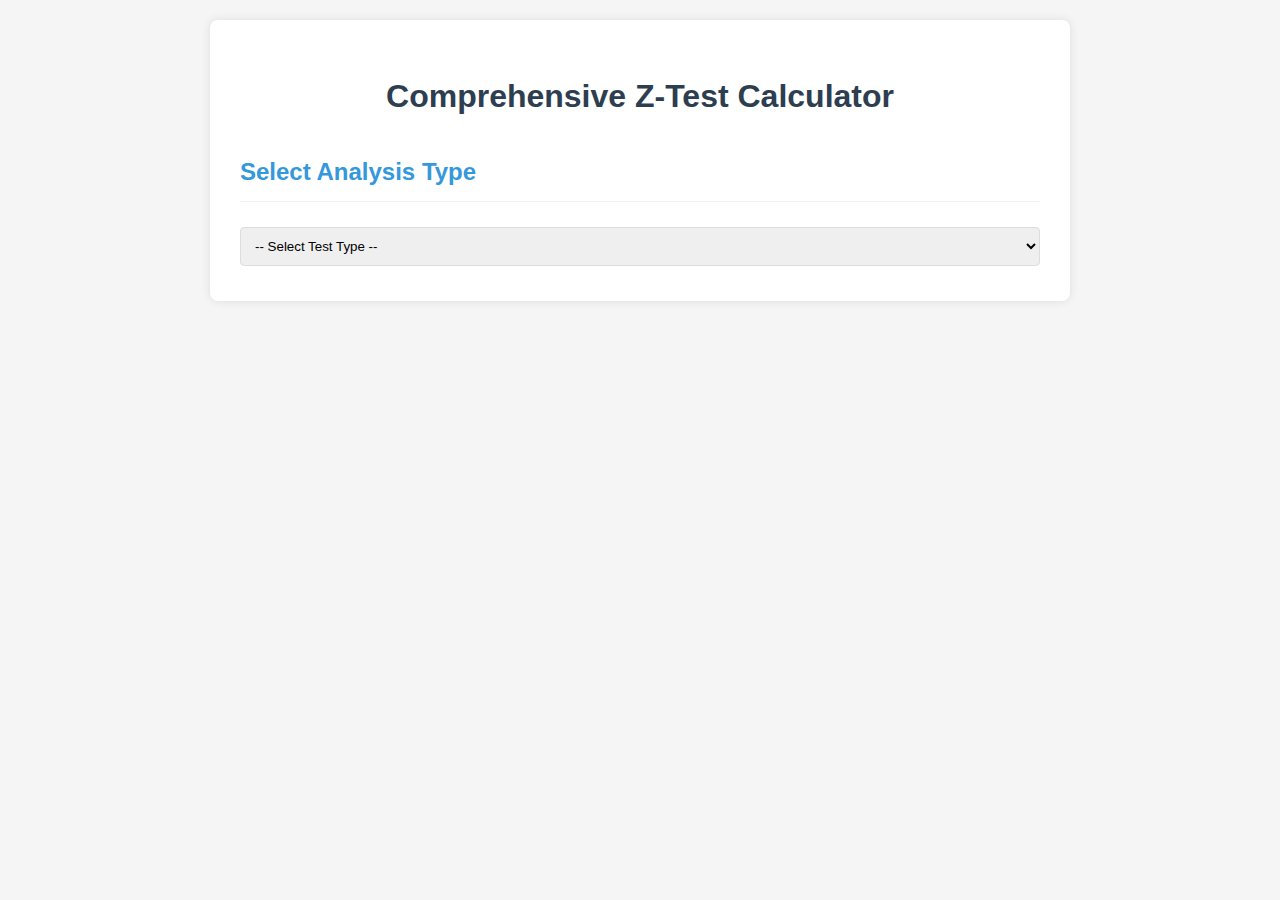
<file: index.html>
<!DOCTYPE html>
<html lang="en">
  <head>
    <meta charset="UTF-8" />
    <meta name="viewport" content="width=device-width, initial-scale=1.0" />
    <title>Comprehensive Z-Test Calculator</title>
    <link rel="stylesheet" href="styles.css" />
  </head>
  <body>
    <div class="container">
      <h1>Comprehensive Z-Test Calculator</h1>

      <div class="test-selection">
        <h2>Select Analysis Type</h2>
        <select id="testType">
          <option value="">-- Select Test Type --</option>
          <optgroup label="Hypothesis Tests">
            <option value="oneSample">One-Sample Z-Test</option>
            <option value="twoSample">Two-Sample Z-Test</option>
            <option value="proportionOne">Z-Test for One Proportion</option>
            <option value="proportionTwo">Z-Test for Two Proportions</option>
          </optgroup>
          <optgroup label="Confidence Intervals">
            <option value="ciSingleMean">CI for Single Mean</option>
            <option value="ciTwoMeans">CI for Two Independent Means</option>
            <option value="ciSingleProportion">CI for Single Proportion</option>
            <option value="ciTwoProportions">CI for Two Proportions</option>
          </optgroup>
        </select>
      </div>

      <div id="inputForm" class="hidden">
        <h2>Test Parameters</h2>
        <form id="zTestForm">
          <!-- Dynamic inputs will go here -->
        </form>

        <div id="hypothesisSection" class="hidden">
          <h2>Hypothesis Testing</h2>
          <div>
            <label>Null Hypothesis (H₀):</label>
            <span id="nullHypothesis"></span>
          </div>
          <div>
            <label>Alternative Hypothesis (H₁):</label>
            <span id="altHypothesis"></span>
          </div>
          <div>
            <label>Test Type:</label>
            <select id="tailType">
              <option value="twoTailed">Two-Tailed Test</option>
              <option value="leftTailed">Left-Tailed Test (H₁: <)</option>
              <option value="rightTailed">Right-Tailed Test (H₁: >)</option>
            </select>
          </div>
          <div>
            <label>Significance Level (α):</label>
            <select id="significanceLevel">
              <option value="0.01">0.01 (1%)</option>
              <option value="0.05" selected>0.05 (5%)</option>
              <option value="0.10">0.10 (10%)</option>
            </select>
          </div>
        </div>

        <div id="confidenceSection" class="hidden">
          <h2>Confidence Interval</h2>
          <div>
            <label>Confidence Level:</label>
            <select id="confidenceLevel">
              <!-- Options will be populated by JavaScript -->
            </select>
          </div>
        </div>

        <button id="calculateBtn">Calculate</button>
      </div>

      <div id="results" class="hidden">
        <h2>Analysis Results</h2>
        <div id="resultContent"></div>
        <button id="newTestBtn">Perform New Analysis</button>
      </div>
    </div>

    <script src="script.js"></script>
  </body>
</html>
</file>
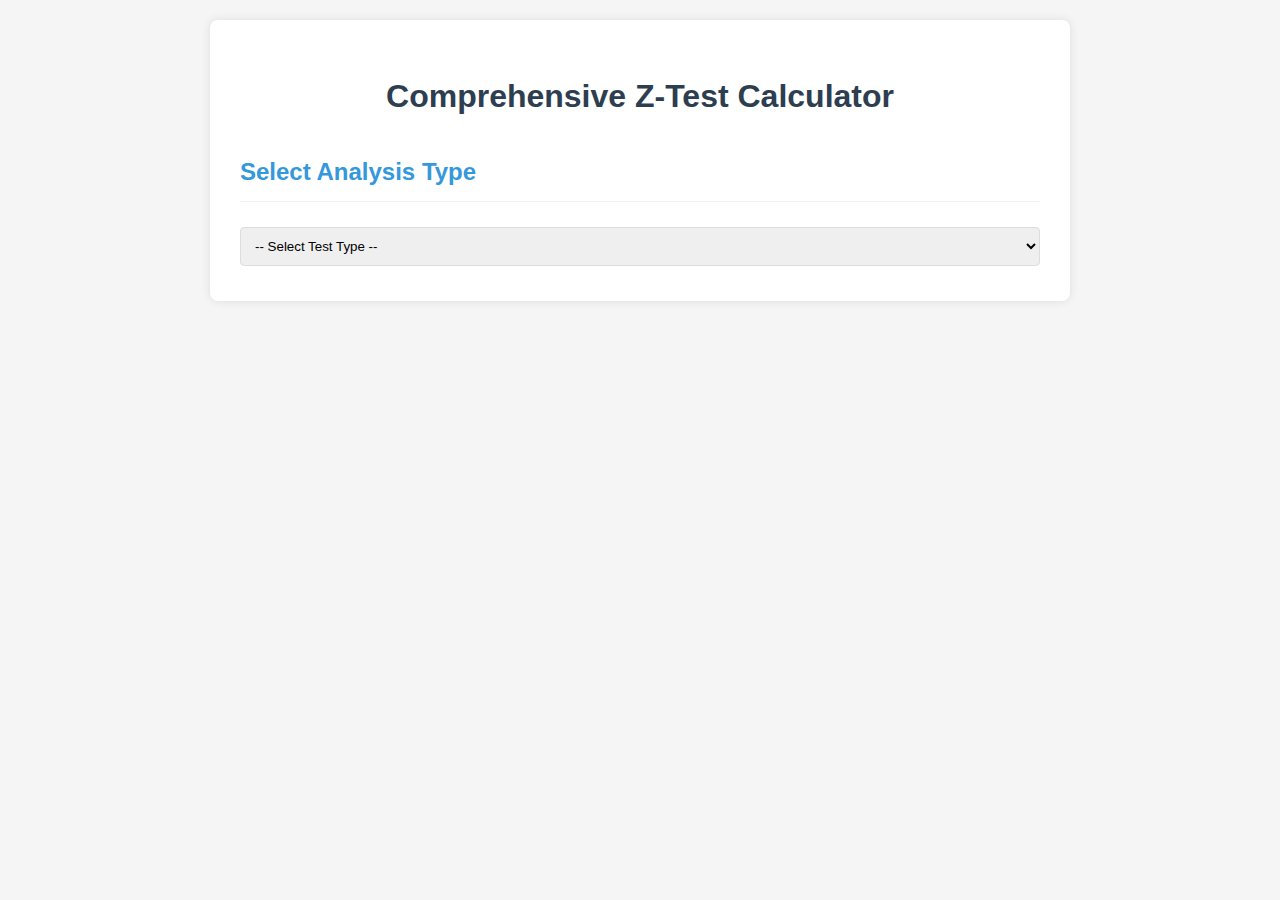
<file: chart.html>
<!DOCTYPE html>
<html lang="en">
<head>
    <meta charset="UTF-8">
    <meta name="viewport" content="width=device-width, initial-scale=1.0">
    <title>Comprehensive Z-Test Calculator</title>
    <style>
        body {
            font-family: 'Segoe UI', Tahoma, Geneva, Verdana, sans-serif;
            line-height: 1.6;
            color: #333;
            background-color: #f5f5f5;
            margin: 0;
            padding: 20px;
        }

        .container {
            max-width: 800px;
            margin: 0 auto;
            background: white;
            padding: 30px;
            border-radius: 8px;
            box-shadow: 0 0 10px rgba(0, 0, 0, 0.1);
        }

        h1 {
            color: #2c3e50;
            text-align: center;
            margin-bottom: 30px;
        }

        h2 {
            color: #3498db;
            margin-top: 25px;
            border-bottom: 1px solid #eee;
            padding-bottom: 10px;
        }

        select, input, button {
            padding: 10px;
            margin: 5px 0;
            border: 1px solid #ddd;
            border-radius: 4px;
            width: 100%;
            box-sizing: border-box;
        }

        button {
            background-color: #3498db;
            color: white;
            border: none;
            cursor: pointer;
            font-size: 16px;
            margin-top: 20px;
            transition: background-color 0.3s;
        }

        button:hover {
            background-color: #2980b9;
        }

        .form-group {
            margin-bottom: 15px;
        }

        .hidden {
            display: none;
        }

        #results {
            background-color: #f9f9f9;
            padding: 20px;
            border-radius: 5px;
            margin-top: 20px;
        }

        .result-item {
            margin-bottom: 10px;
        }

        .result-item strong {
            display: inline-block;
            width: 180px;
        }

        .significant {
            color: #e74c3c;
            font-weight: bold;
        }

        .not-significant {
            color: #2ecc71;
            font-weight: bold;
        }

        .critical-value {
            background-color: #f8f9fa;
            padding: 10px;
            border-radius: 4px;
            margin-top: 10px;
        }

        #confidenceSection {
            margin-top: 20px;
            padding: 15px;
            background-color: #f8f9fa;
            border-radius: 5px;
        }

        #hypothesisSection {
            margin-top: 20px;
        }
    </style>
</head>
<body>
    <div class="container">
        <h1>Comprehensive Z-Test Calculator</h1>
        
        <div class="test-selection">
            <h2>Select Analysis Type</h2>
            <select id="testType">
                <option value="">-- Select Test Type --</option>
                <optgroup label="Hypothesis Tests">
                    <option value="oneSample">One-Sample Z-Test</option>
                    <option value="twoSample">Two-Sample Z-Test</option>
                    <option value="proportionOne">Z-Test for One Proportion</option>
                    <option value="proportionTwo">Z-Test for Two Proportions</option>
                </optgroup>
                <optgroup label="Confidence Intervals">
                    <option value="ciSingleMean">CI for Single Mean</option>
                    <option value="ciTwoMeans">CI for Two Independent Means</option>
                    <option value="ciSingleProportion">CI for Single Proportion</option>
                    <option value="ciTwoProportions">CI for Two Proportions</option>
                </optgroup>
            </select>
        </div>

        <div id="inputForm" class="hidden">
            <h2>Test Parameters</h2>
            <form id="zTestForm">
                <!-- Dynamic inputs will go here -->
            </form>

            <div id="hypothesisSection" class="hidden">
                <h2>Hypothesis Testing</h2>
                <div>
                    <label>Null Hypothesis (H₀):</label>
                    <span id="nullHypothesis"></span>
                </div>
                <div>
                    <label>Alternative Hypothesis (H₁):</label>
                    <span id="altHypothesis"></span>
                </div>
                <div>
                    <label>Test Type:</label>
                    <select id="tailType">
                        <option value="twoTailed">Two-Tailed Test</option>
                        <option value="leftTailed">Left-Tailed Test (H₁: <)</option>
                        <option value="rightTailed">Right-Tailed Test (H₁: >)</option>
                    </select>
                </div>
                <div>
                    <label>Significance Level (α):</label>
                    <select id="significanceLevel">
                        <option value="0.01">0.01 (1%)</option>
                        <option value="0.05" selected>0.05 (5%)</option>
                        <option value="0.10">0.10 (10%)</option>
                    </select>
                </div>
            </div>

            <div id="confidenceSection" class="hidden">
                <h2>Confidence Interval</h2>
                <div>
                    <label>Confidence Level:</label>
                    <select id="confidenceLevel">
                        <!-- Options will be populated by JavaScript -->
                    </select>
                </div>
            </div>

            <button id="calculateBtn">Calculate</button>
        </div>

        <div id="results" class="hidden">
            <h2>Analysis Results</h2>
            <div id="resultContent"></div>
            <button id="newTestBtn">Perform New Analysis</button>
        </div>
    </div>

    <script>
        // The complete JavaScript code from the previous response goes here
        document.addEventListener('DOMContentLoaded', function() {
            // ... [All the JavaScript code from the previous response] ...
        });
    </script>
</body>
</html>
</file>
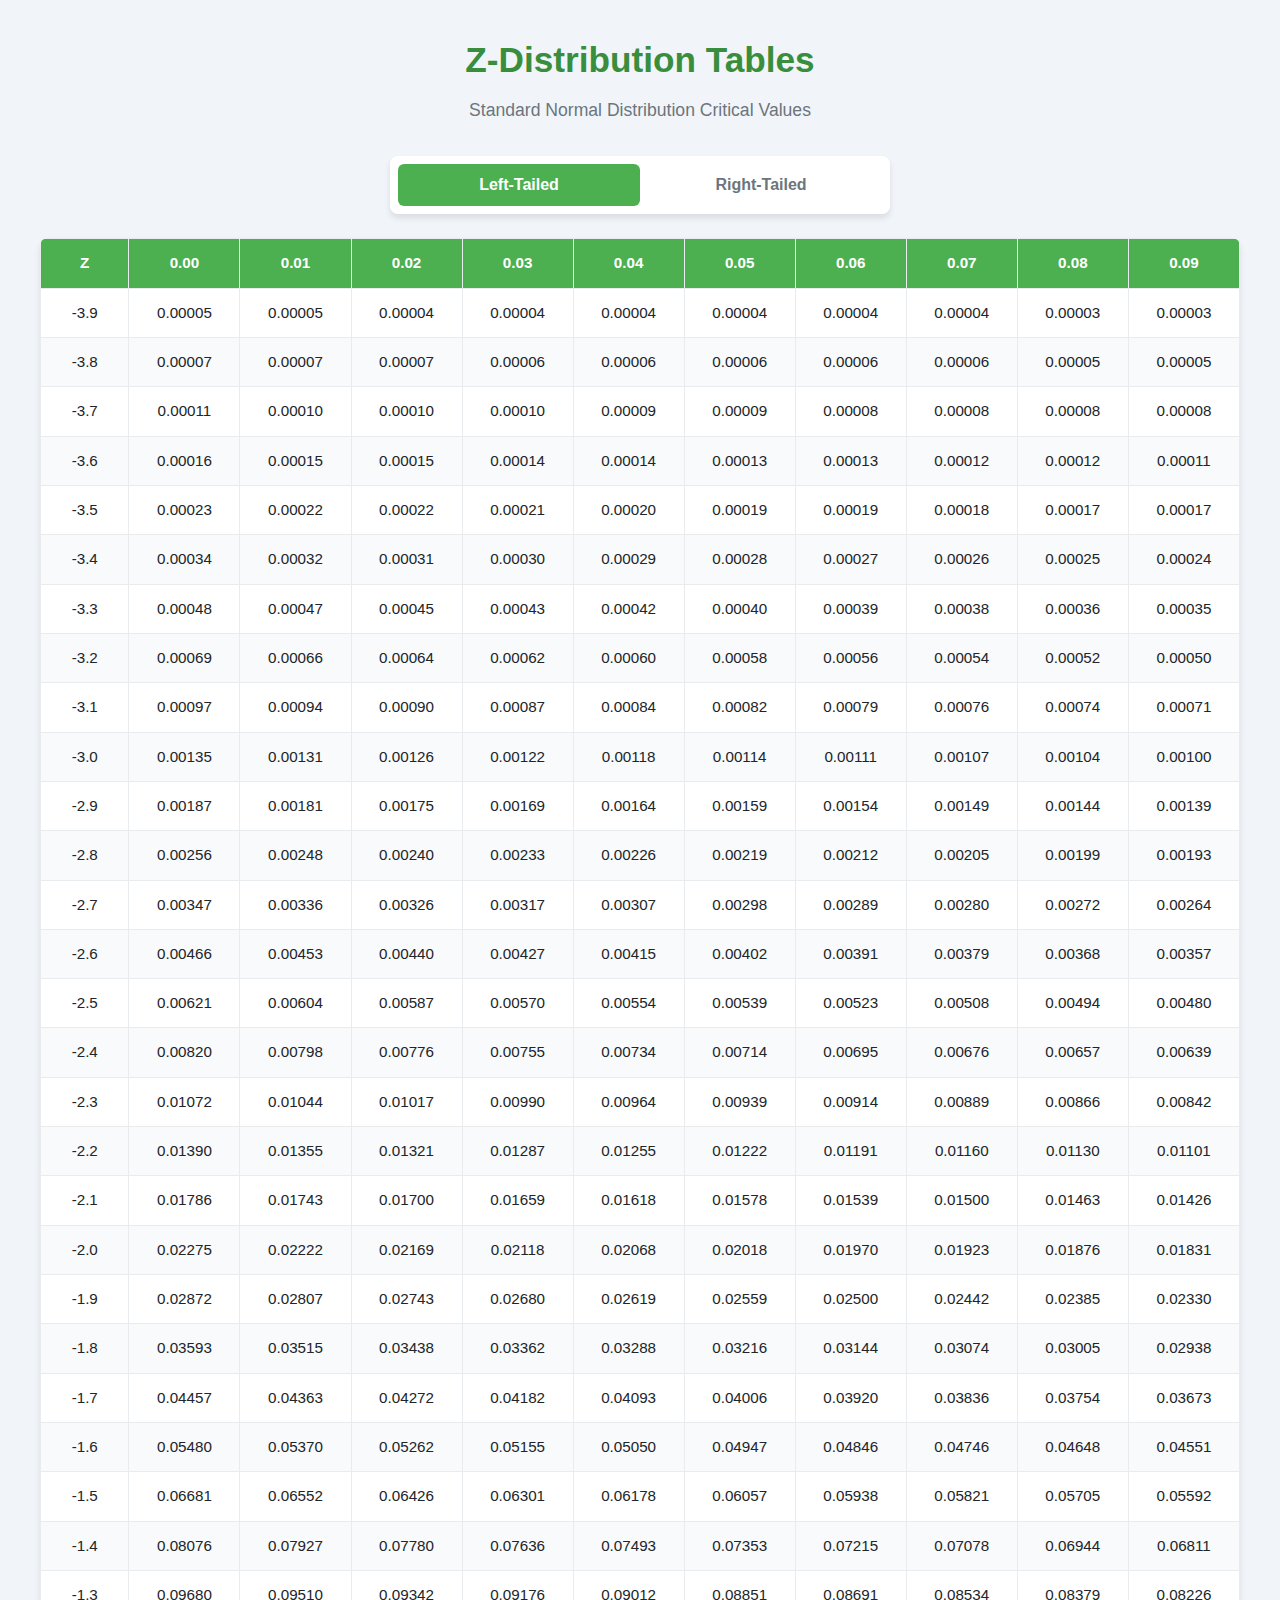
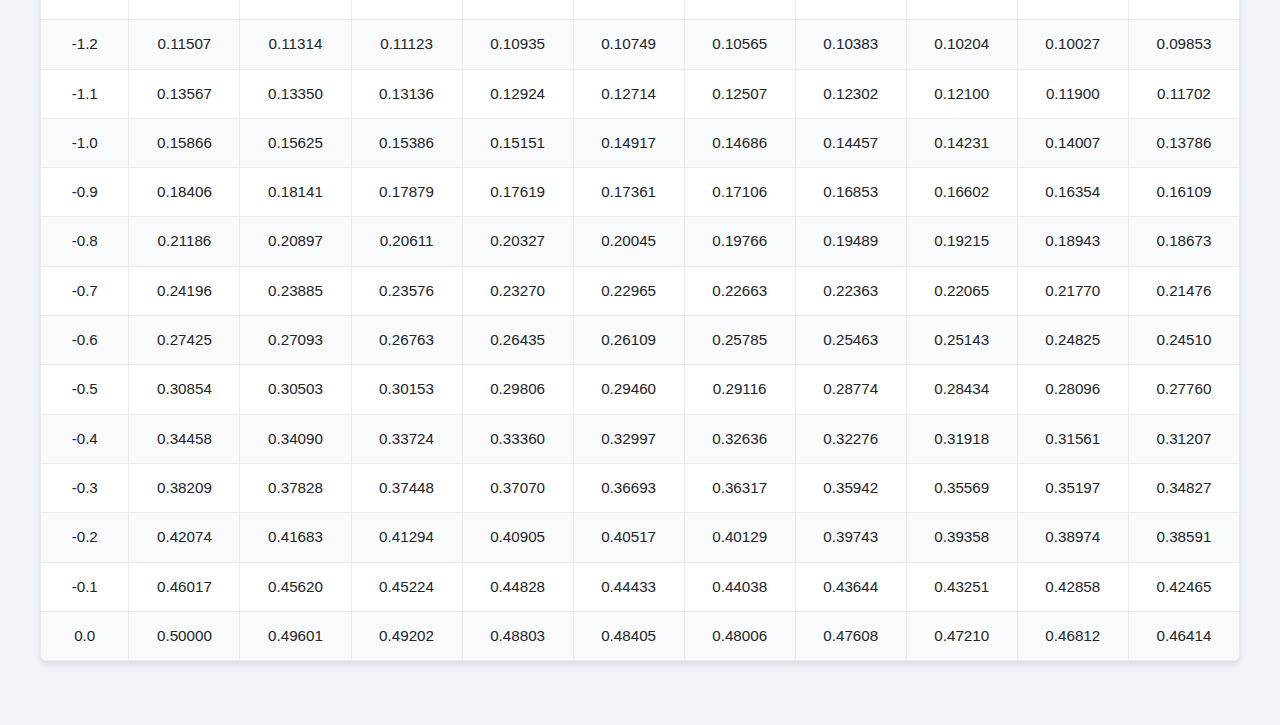
<file: Z-Table.html>
<!DOCTYPE html>
<html lang="en">
  <head>
    <meta charset="UTF-8" />
    <meta name="viewport" content="width=device-width, initial-scale=1.0" />
    <title>Z-Distribution Tables</title>
    <style>
      :root {
        --primary: #4caf50;
        --primary-dark: #388e3c;
        --light: #f8f9fa;
        --dark: #212529;
        --gray: #6c757d;
        --border-radius: 8px;
        --shadow: 0 4px 6px rgba(0, 0, 0, 0.1);
      }

      * {
        box-sizing: border-box;
        margin: 0;
        padding: 0;
      }

      body {
        font-family: "Segoe UI", Tahoma, Geneva, Verdana, sans-serif;
        line-height: 1.6;
        color: var(--dark);
        background-color: #f1f5f9;
        padding: 2rem;
      }

      .container {
        max-width: 1200px;
        margin: 0 auto;
      }

      header {
        text-align: center;
        margin-bottom: 2rem;
      }

      h1 {
        color: var(--primary-dark);
        margin-bottom: 0.5rem;
        font-size: 2.2rem;
      }

      .subtitle {
        color: var(--gray);
        font-size: 1.1rem;
      }

      .toggle-container {
        display: flex;
        justify-content: center;
        margin-bottom: 1.5rem;
        background: white;
        border-radius: var(--border-radius);
        box-shadow: var(--shadow);
        padding: 0.5rem;
        max-width: 500px;
        margin-left: auto;
        margin-right: auto;
      }

      .toggle-btn {
        flex: 1;
        padding: 0.75rem 1.5rem;
        border: none;
        background: none;
        font-weight: 600;
        font-size: 1rem;
        color: var(--gray);
        cursor: pointer;
        transition: all 0.3s ease;
        border-radius: calc(var(--border-radius) - 2px);
      }

      .toggle-btn.active {
        background-color: var(--primary);
        color: white;
      }

      .table-container {
        background-color: white;
        border-radius: var(--border-radius);
        box-shadow: var(--shadow);
        overflow-x: auto;
        margin-bottom: 2rem;
      }

      table {
        width: 100%;
        border-collapse: collapse;
        font-size: 0.95rem;
      }

      th,
      td {
        padding: 0.75rem 1rem;
        text-align: center;
        border: 1px solid #e9ecef;
        min-width: 70px;
      }

      th {
        background-color: var(--primary);
        color: white;
        font-weight: 600;
        position: sticky;
        top: 0;
      }

      tr:nth-child(even) {
        background-color: #f8fafc;
      }

      tr:hover {
        background-color: #f1f8ff;
      }

      .highlight {
        background-color: #fff3bf;
        font-weight: bold;
        position: relative;
      }

      .highlight::after {
        content: "";
        position: absolute;
        top: 2px;
        right: 2px;
        bottom: 2px;
        left: 2px;
        border: 2px solid #f72585;
        border-radius: 4px;
        pointer-events: none;
      }

      .hidden {
        display: none;
      }

      @media (max-width: 768px) {
        body {
          padding: 1rem;
        }

        .toggle-container {
          flex-direction: column;
        }

        th,
        td {
          padding: 0.5rem;
          font-size: 0.85rem;
        }
      }
    </style>
  </head>
  <body>
    <div class="container">
      <header>
        <h1>Z-Distribution Tables</h1>
        <p class="subtitle">Standard Normal Distribution Critical Values</p>
      </header>

      <div class="toggle-container">
        <button id="leftTailBtn" class="toggle-btn active">Left-Tailed</button>
        <button id="rightTailBtn" class="toggle-btn">Right-Tailed</button>
      </div>

      <!-- Left-Tailed Table -->
      <div id="leftTailTable" class="table-container">
        <table>
          <thead>
            <tr>
              <th>Z</th>
              <th>0.00</th>
              <th>0.01</th>
              <th>0.02</th>
              <th>0.03</th>
              <th>0.04</th>
              <th>0.05</th>
              <th>0.06</th>
              <th>0.07</th>
              <th>0.08</th>
              <th>0.09</th>
            </tr>
          </thead>
          <tbody>
            <tr>
              <td>-3.9</td>
              <td>0.00005</td>
              <td>0.00005</td>
              <td>0.00004</td>
              <td>0.00004</td>
              <td>0.00004</td>
              <td>0.00004</td>
              <td>0.00004</td>
              <td>0.00004</td>
              <td>0.00003</td>
              <td>0.00003</td>
            </tr>
            <tr>
              <td>-3.8</td>
              <td>0.00007</td>
              <td>0.00007</td>
              <td>0.00007</td>
              <td>0.00006</td>
              <td>0.00006</td>
              <td>0.00006</td>
              <td>0.00006</td>
              <td>0.00006</td>
              <td>0.00005</td>
              <td>0.00005</td>
            </tr>
            <tr>
              <td>-3.7</td>
              <td>0.00011</td>
              <td>0.00010</td>
              <td>0.00010</td>
              <td>0.00010</td>
              <td>0.00009</td>
              <td>0.00009</td>
              <td>0.00008</td>
              <td>0.00008</td>
              <td>0.00008</td>
              <td>0.00008</td>
            </tr>
            <tr>
              <td>-3.6</td>
              <td>0.00016</td>
              <td>0.00015</td>
              <td>0.00015</td>
              <td>0.00014</td>
              <td>0.00014</td>
              <td>0.00013</td>
              <td>0.00013</td>
              <td>0.00012</td>
              <td>0.00012</td>
              <td>0.00011</td>
            </tr>
            <tr>
              <td>-3.5</td>
              <td>0.00023</td>
              <td>0.00022</td>
              <td>0.00022</td>
              <td>0.00021</td>
              <td>0.00020</td>
              <td>0.00019</td>
              <td>0.00019</td>
              <td>0.00018</td>
              <td>0.00017</td>
              <td>0.00017</td>
            </tr>
            <tr>
              <td>-3.4</td>
              <td>0.00034</td>
              <td>0.00032</td>
              <td>0.00031</td>
              <td>0.00030</td>
              <td>0.00029</td>
              <td>0.00028</td>
              <td>0.00027</td>
              <td>0.00026</td>
              <td>0.00025</td>
              <td>0.00024</td>
            </tr>
            <tr>
              <td>-3.3</td>
              <td>0.00048</td>
              <td>0.00047</td>
              <td>0.00045</td>
              <td>0.00043</td>
              <td>0.00042</td>
              <td>0.00040</td>
              <td>0.00039</td>
              <td>0.00038</td>
              <td>0.00036</td>
              <td>0.00035</td>
            </tr>
            <tr>
              <td>-3.2</td>
              <td>0.00069</td>
              <td>0.00066</td>
              <td>0.00064</td>
              <td>0.00062</td>
              <td>0.00060</td>
              <td>0.00058</td>
              <td>0.00056</td>
              <td>0.00054</td>
              <td>0.00052</td>
              <td>0.00050</td>
            </tr>
            <tr>
              <td>-3.1</td>
              <td>0.00097</td>
              <td>0.00094</td>
              <td>0.00090</td>
              <td>0.00087</td>
              <td>0.00084</td>
              <td>0.00082</td>
              <td>0.00079</td>
              <td>0.00076</td>
              <td>0.00074</td>
              <td>0.00071</td>
            </tr>
            <tr>
              <td>-3.0</td>
              <td>0.00135</td>
              <td>0.00131</td>
              <td>0.00126</td>
              <td>0.00122</td>
              <td>0.00118</td>
              <td>0.00114</td>
              <td>0.00111</td>
              <td>0.00107</td>
              <td>0.00104</td>
              <td>0.00100</td>
            </tr>
            <tr>
              <td>-2.9</td>
              <td>0.00187</td>
              <td>0.00181</td>
              <td>0.00175</td>
              <td>0.00169</td>
              <td>0.00164</td>
              <td>0.00159</td>
              <td>0.00154</td>
              <td>0.00149</td>
              <td>0.00144</td>
              <td>0.00139</td>
            </tr>
            <tr>
              <td>-2.8</td>
              <td>0.00256</td>
              <td>0.00248</td>
              <td>0.00240</td>
              <td>0.00233</td>
              <td>0.00226</td>
              <td>0.00219</td>
              <td>0.00212</td>
              <td>0.00205</td>
              <td>0.00199</td>
              <td>0.00193</td>
            </tr>
            <tr>
              <td>-2.7</td>
              <td>0.00347</td>
              <td>0.00336</td>
              <td>0.00326</td>
              <td>0.00317</td>
              <td>0.00307</td>
              <td>0.00298</td>
              <td>0.00289</td>
              <td>0.00280</td>
              <td>0.00272</td>
              <td>0.00264</td>
            </tr>
            <tr>
              <td>-2.6</td>
              <td>0.00466</td>
              <td>0.00453</td>
              <td>0.00440</td>
              <td>0.00427</td>
              <td>0.00415</td>
              <td>0.00402</td>
              <td>0.00391</td>
              <td>0.00379</td>
              <td>0.00368</td>
              <td>0.00357</td>
            </tr>
            <tr>
              <td>-2.5</td>
              <td>0.00621</td>
              <td>0.00604</td>
              <td>0.00587</td>
              <td>0.00570</td>
              <td>0.00554</td>
              <td>0.00539</td>
              <td>0.00523</td>
              <td>0.00508</td>
              <td>0.00494</td>
              <td>0.00480</td>
            </tr>
            <tr>
              <td>-2.4</td>
              <td>0.00820</td>
              <td>0.00798</td>
              <td>0.00776</td>
              <td>0.00755</td>
              <td>0.00734</td>
              <td>0.00714</td>
              <td>0.00695</td>
              <td>0.00676</td>
              <td>0.00657</td>
              <td>0.00639</td>
            </tr>
            <tr>
              <td>-2.3</td>
              <td>0.01072</td>
              <td>0.01044</td>
              <td>0.01017</td>
              <td>0.00990</td>
              <td>0.00964</td>
              <td>0.00939</td>
              <td>0.00914</td>
              <td>0.00889</td>
              <td>0.00866</td>
              <td>0.00842</td>
            </tr>
            <tr>
              <td>-2.2</td>
              <td>0.01390</td>
              <td>0.01355</td>
              <td>0.01321</td>
              <td>0.01287</td>
              <td>0.01255</td>
              <td>0.01222</td>
              <td>0.01191</td>
              <td>0.01160</td>
              <td>0.01130</td>
              <td>0.01101</td>
            </tr>
            <tr>
              <td>-2.1</td>
              <td>0.01786</td>
              <td>0.01743</td>
              <td>0.01700</td>
              <td>0.01659</td>
              <td>0.01618</td>
              <td>0.01578</td>
              <td>0.01539</td>
              <td>0.01500</td>
              <td>0.01463</td>
              <td>0.01426</td>
            </tr>
            <tr>
              <td>-2.0</td>
              <td>0.02275</td>
              <td>0.02222</td>
              <td>0.02169</td>
              <td>0.02118</td>
              <td>0.02068</td>
              <td>0.02018</td>
              <td>0.01970</td>
              <td>0.01923</td>
              <td>0.01876</td>
              <td>0.01831</td>
            </tr>
            <tr>
              <td>-1.9</td>
              <td>0.02872</td>
              <td>0.02807</td>
              <td>0.02743</td>
              <td>0.02680</td>
              <td>0.02619</td>
              <td>0.02559</td>
              <td>0.02500</td>
              <td>0.02442</td>
              <td>0.02385</td>
              <td>0.02330</td>
            </tr>
            <tr>
              <td>-1.8</td>
              <td>0.03593</td>
              <td>0.03515</td>
              <td>0.03438</td>
              <td>0.03362</td>
              <td>0.03288</td>
              <td>0.03216</td>
              <td>0.03144</td>
              <td>0.03074</td>
              <td>0.03005</td>
              <td>0.02938</td>
            </tr>
            <tr>
              <td>-1.7</td>
              <td>0.04457</td>
              <td>0.04363</td>
              <td>0.04272</td>
              <td>0.04182</td>
              <td>0.04093</td>
              <td>0.04006</td>
              <td>0.03920</td>
              <td>0.03836</td>
              <td>0.03754</td>
              <td>0.03673</td>
            </tr>
            <tr>
              <td>-1.6</td>
              <td>0.05480</td>
              <td>0.05370</td>
              <td>0.05262</td>
              <td>0.05155</td>
              <td>0.05050</td>
              <td>0.04947</td>
              <td>0.04846</td>
              <td>0.04746</td>
              <td>0.04648</td>
              <td>0.04551</td>
            </tr>
            <tr>
              <td>-1.5</td>
              <td>0.06681</td>
              <td>0.06552</td>
              <td>0.06426</td>
              <td>0.06301</td>
              <td>0.06178</td>
              <td>0.06057</td>
              <td>0.05938</td>
              <td>0.05821</td>
              <td>0.05705</td>
              <td>0.05592</td>
            </tr>
            <tr>
              <td>-1.4</td>
              <td>0.08076</td>
              <td>0.07927</td>
              <td>0.07780</td>
              <td>0.07636</td>
              <td>0.07493</td>
              <td>0.07353</td>
              <td>0.07215</td>
              <td>0.07078</td>
              <td>0.06944</td>
              <td>0.06811</td>
            </tr>
            <tr>
              <td>-1.3</td>
              <td>0.09680</td>
              <td>0.09510</td>
              <td>0.09342</td>
              <td>0.09176</td>
              <td>0.09012</td>
              <td>0.08851</td>
              <td>0.08691</td>
              <td>0.08534</td>
              <td>0.08379</td>
              <td>0.08226</td>
            </tr>
            <tr>
              <td>-1.2</td>
              <td>0.11507</td>
              <td>0.11314</td>
              <td>0.11123</td>
              <td>0.10935</td>
              <td>0.10749</td>
              <td>0.10565</td>
              <td>0.10383</td>
              <td>0.10204</td>
              <td>0.10027</td>
              <td>0.09853</td>
            </tr>
            <tr>
              <td>-1.1</td>
              <td>0.13567</td>
              <td>0.13350</td>
              <td>0.13136</td>
              <td>0.12924</td>
              <td>0.12714</td>
              <td>0.12507</td>
              <td>0.12302</td>
              <td>0.12100</td>
              <td>0.11900</td>
              <td>0.11702</td>
            </tr>
            <tr>
              <td>-1.0</td>
              <td>0.15866</td>
              <td>0.15625</td>
              <td>0.15386</td>
              <td>0.15151</td>
              <td>0.14917</td>
              <td>0.14686</td>
              <td>0.14457</td>
              <td>0.14231</td>
              <td>0.14007</td>
              <td>0.13786</td>
            </tr>
            <tr>
              <td>-0.9</td>
              <td>0.18406</td>
              <td>0.18141</td>
              <td>0.17879</td>
              <td>0.17619</td>
              <td>0.17361</td>
              <td>0.17106</td>
              <td>0.16853</td>
              <td>0.16602</td>
              <td>0.16354</td>
              <td>0.16109</td>
            </tr>
            <tr>
              <td>-0.8</td>
              <td>0.21186</td>
              <td>0.20897</td>
              <td>0.20611</td>
              <td>0.20327</td>
              <td>0.20045</td>
              <td>0.19766</td>
              <td>0.19489</td>
              <td>0.19215</td>
              <td>0.18943</td>
              <td>0.18673</td>
            </tr>
            <tr>
              <td>-0.7</td>
              <td>0.24196</td>
              <td>0.23885</td>
              <td>0.23576</td>
              <td>0.23270</td>
              <td>0.22965</td>
              <td>0.22663</td>
              <td>0.22363</td>
              <td>0.22065</td>
              <td>0.21770</td>
              <td>0.21476</td>
            </tr>
            <tr>
              <td>-0.6</td>
              <td>0.27425</td>
              <td>0.27093</td>
              <td>0.26763</td>
              <td>0.26435</td>
              <td>0.26109</td>
              <td>0.25785</td>
              <td>0.25463</td>
              <td>0.25143</td>
              <td>0.24825</td>
              <td>0.24510</td>
            </tr>
            <tr>
              <td>-0.5</td>
              <td>0.30854</td>
              <td>0.30503</td>
              <td>0.30153</td>
              <td>0.29806</td>
              <td>0.29460</td>
              <td>0.29116</td>
              <td>0.28774</td>
              <td>0.28434</td>
              <td>0.28096</td>
              <td>0.27760</td>
            </tr>
            <tr>
              <td>-0.4</td>
              <td>0.34458</td>
              <td>0.34090</td>
              <td>0.33724</td>
              <td>0.33360</td>
              <td>0.32997</td>
              <td>0.32636</td>
              <td>0.32276</td>
              <td>0.31918</td>
              <td>0.31561</td>
              <td>0.31207</td>
            </tr>
            <tr>
              <td>-0.3</td>
              <td>0.38209</td>
              <td>0.37828</td>
              <td>0.37448</td>
              <td>0.37070</td>
              <td>0.36693</td>
              <td>0.36317</td>
              <td>0.35942</td>
              <td>0.35569</td>
              <td>0.35197</td>
              <td>0.34827</td>
            </tr>
            <tr>
              <td>-0.2</td>
              <td>0.42074</td>
              <td>0.41683</td>
              <td>0.41294</td>
              <td>0.40905</td>
              <td>0.40517</td>
              <td>0.40129</td>
              <td>0.39743</td>
              <td>0.39358</td>
              <td>0.38974</td>
              <td>0.38591</td>
            </tr>
            <tr>
              <td>-0.1</td>
              <td>0.46017</td>
              <td>0.45620</td>
              <td>0.45224</td>
              <td>0.44828</td>
              <td>0.44433</td>
              <td>0.44038</td>
              <td>0.43644</td>
              <td>0.43251</td>
              <td>0.42858</td>
              <td>0.42465</td>
            </tr>
            <tr>
              <td>0.0</td>
              <td>0.50000</td>
              <td>0.49601</td>
              <td>0.49202</td>
              <td>0.48803</td>
              <td>0.48405</td>
              <td>0.48006</td>
              <td>0.47608</td>
              <td>0.47210</td>
              <td>0.46812</td>
              <td>0.46414</td>
            </tr>
          </tbody>
        </table>
      </div>

      <!-- Right-Tailed Table -->
      <div id="rightTailTable" class="table-container hidden">
        <table>
          <thead>
            <tr>
              <th>Z</th>
              <th>0.00</th>
              <th>0.01</th>
              <th>0.02</th>
              <th>0.03</th>
              <th>0.04</th>
              <th>0.05</th>
              <th>0.06</th>
              <th>0.07</th>
              <th>0.08</th>
              <th>0.09</th>
            </tr>
          </thead>
          <tbody>
            <tr>
              <td>0.0</td>
              <td>0.50000</td>
              <td>0.50399</td>
              <td>0.50798</td>
              <td>0.51197</td>
              <td>0.51595</td>
              <td>0.51994</td>
              <td>0.52392</td>
              <td>0.52790</td>
              <td>0.53188</td>
              <td>0.53586</td>
            </tr>
            <tr>
              <td>0.1</td>
              <td>0.53983</td>
              <td>0.54380</td>
              <td>0.54776</td>
              <td>0.55172</td>
              <td>0.55567</td>
              <td>0.55962</td>
              <td>0.56356</td>
              <td>0.56749</td>
              <td>0.57142</td>
              <td>0.57535</td>
            </tr>
            <tr>
              <td>0.2</td>
              <td>0.57926</td>
              <td>0.58317</td>
              <td>0.58706</td>
              <td>0.59095</td>
              <td>0.59483</td>
              <td>0.59871</td>
              <td>0.60257</td>
              <td>0.60642</td>
              <td>0.61026</td>
              <td>0.61409</td>
            </tr>
            <tr>
              <td>0.3</td>
              <td>0.61791</td>
              <td>0.62172</td>
              <td>0.62552</td>
              <td>0.62930</td>
              <td>0.63307</td>
              <td>0.63683</td>
              <td>0.64058</td>
              <td>0.64431</td>
              <td>0.64803</td>
              <td>0.65173</td>
            </tr>
            <tr>
              <td>0.4</td>
              <td>0.65542</td>
              <td>0.65910</td>
              <td>0.66276</td>
              <td>0.66640</td>
              <td>0.67003</td>
              <td>0.67364</td>
              <td>0.67724</td>
              <td>0.68082</td>
              <td>0.68439</td>
              <td>0.68793</td>
            </tr>
            <tr>
              <td>0.5</td>
              <td>0.69146</td>
              <td>0.69497</td>
              <td>0.69847</td>
              <td>0.70194</td>
              <td>0.70540</td>
              <td>0.70884</td>
              <td>0.71226</td>
              <td>0.71566</td>
              <td>0.71904</td>
              <td>0.72240</td>
            </tr>
            <tr>
              <td>0.6</td>
              <td>0.72575</td>
              <td>0.72907</td>
              <td>0.73237</td>
              <td>0.73565</td>
              <td>0.73891</td>
              <td>0.74215</td>
              <td>0.74537</td>
              <td>0.74857</td>
              <td>0.75175</td>
              <td>0.75490</td>
            </tr>
            <tr>
              <td>0.7</td>
              <td>0.75804</td>
              <td>0.76115</td>
              <td>0.76424</td>
              <td>0.76730</td>
              <td>0.77035</td>
              <td>0.77337</td>
              <td>0.77637</td>
              <td>0.77935</td>
              <td>0.78230</td>
              <td>0.78524</td>
            </tr>
            <tr>
              <td>0.8</td>
              <td>0.78814</td>
              <td>0.79103</td>
              <td>0.79389</td>
              <td>0.79673</td>
              <td>0.79955</td>
              <td>0.80234</td>
              <td>0.80511</td>
              <td>0.80785</td>
              <td>0.81057</td>
              <td>0.81327</td>
            </tr>
            <tr>
              <td>0.9</td>
              <td>0.81594</td>
              <td>0.81859</td>
              <td>0.82121</td>
              <td>0.82381</td>
              <td>0.82639</td>
              <td>0.82894</td>
              <td>0.83147</td>
              <td>0.83398</td>
              <td>0.83646</td>
              <td>0.83891</td>
            </tr>
            <tr>
              <td>1.0</td>
              <td>0.84134</td>
              <td>0.84375</td>
              <td>0.84614</td>
              <td>0.84849</td>
              <td>0.85083</td>
              <td>0.85314</td>
              <td>0.85543</td>
              <td>0.85769</td>
              <td>0.85993</td>
              <td>0.86214</td>
            </tr>
            <tr>
              <td>1.1</td>
              <td>0.86433</td>
              <td>0.86650</td>
              <td>0.86864</td>
              <td>0.87076</td>
              <td>0.87286</td>
              <td>0.87493</td>
              <td>0.87698</td>
              <td>0.87900</td>
              <td>0.88100</td>
              <td>0.88298</td>
            </tr>
            <tr>
              <td>1.2</td>
              <td>0.88493</td>
              <td>0.88686</td>
              <td>0.88877</td>
              <td>0.89065</td>
              <td>0.89251</td>
              <td>0.89435</td>
              <td>0.89617</td>
              <td>0.89796</td>
              <td>0.89973</td>
              <td>0.90147</td>
            </tr>
            <tr>
              <td>1.3</td>
              <td>0.90320</td>
              <td>0.90490</td>
              <td>0.90658</td>
              <td>0.90824</td>
              <td>0.90988</td>
              <td>0.91149</td>
              <td>0.91309</td>
              <td>0.91466</td>
              <td>0.91621</td>
              <td>0.91774</td>
            </tr>
            <tr>
              <td>1.4</td>
              <td>0.91924</td>
              <td>0.92073</td>
              <td>0.92220</td>
              <td>0.92364</td>
              <td>0.92507</td>
              <td>0.92647</td>
              <td>0.92785</td>
              <td>0.92922</td>
              <td>0.93056</td>
              <td>0.93189</td>
            </tr>
            <tr>
              <td>1.5</td>
              <td>0.93319</td>
              <td>0.93448</td>
              <td>0.93574</td>
              <td>0.93699</td>
              <td>0.93822</td>
              <td>0.93943</td>
              <td>0.94062</td>
              <td>0.94179</td>
              <td>0.94295</td>
              <td>0.94408</td>
            </tr>
            <tr>
              <td>1.6</td>
              <td>0.94520</td>
              <td>0.94630</td>
              <td>0.94738</td>
              <td>0.94845</td>
              <td>0.94950</td>
              <td>0.95053</td>
              <td>0.95154</td>
              <td>0.95254</td>
              <td>0.95352</td>
              <td>0.95449</td>
            </tr>
            <tr>
              <td>1.7</td>
              <td>0.95543</td>
              <td>0.95637</td>
              <td>0.95728</td>
              <td>0.95818</td>
              <td>0.95907</td>
              <td>0.95994</td>
              <td>0.96080</td>
              <td>0.96164</td>
              <td>0.96246</td>
              <td>0.96327</td>
            </tr>
            <tr>
              <td>1.8</td>
              <td>0.96407</td>
              <td>0.96485</td>
              <td>0.96562</td>
              <td>0.96638</td>
              <td>0.96712</td>
              <td>0.96784</td>
              <td>0.96856</td>
              <td>0.96926</td>
              <td>0.96995</td>
              <td>0.97062</td>
            </tr>
            <tr>
              <td>1.9</td>
              <td>0.97128</td>
              <td>0.97193</td>
              <td>0.97257</td>
              <td>0.97320</td>
              <td>0.97381</td>
              <td>0.97441</td>
              <td>0.97500</td>
              <td>0.97558</td>
              <td>0.97615</td>
              <td>0.97670</td>
            </tr>
            <tr>
              <td>2.0</td>
              <td>0.97725</td>
              <td>0.97778</td>
              <td>0.97831</td>
              <td>0.97882</td>
              <td>0.97932</td>
              <td>0.97982</td>
              <td>0.98030</td>
              <td>0.98077</td>
              <td>0.98124</td>
              <td>0.98169</td>
            </tr>
            <tr>
              <td>2.1</td>
              <td>0.98214</td>
              <td>0.98257</td>
              <td>0.98300</td>
              <td>0.98341</td>
              <td>0.98382</td>
              <td>0.98422</td>
              <td>0.98461</td>
              <td>0.98500</td>
              <td>0.98537</td>
              <td>0.98574</td>
            </tr>
            <tr>
              <td>2.2</td>
              <td>0.98610</td>
              <td>0.98645</td>
              <td>0.98679</td>
              <td>0.98713</td>
              <td>0.98745</td>
              <td>0.98778</td>
              <td>0.98809</td>
              <td>0.98840</td>
              <td>0.98870</td>
              <td>0.98899</td>
            </tr>
            <tr>
              <td>2.3</td>
              <td>0.98928</td>
              <td>0.98956</td>
              <td>0.98983</td>
              <td>0.99010</td>
              <td>0.99036</td>
              <td>0.99061</td>
              <td>0.99086</td>
              <td>0.99111</td>
              <td>0.99134</td>
              <td>0.99158</td>
            </tr>
            <tr>
              <td>2.4</td>
              <td>0.99180</td>
              <td>0.99202</td>
              <td>0.99224</td>
              <td>0.99245</td>
              <td>0.99266</td>
              <td>0.99286</td>
              <td>0.99305</td>
              <td>0.99324</td>
              <td>0.99343</td>
              <td>0.99361</td>
            </tr>
            <tr>
              <td>2.5</td>
              <td>0.99379</td>
              <td>0.99396</td>
              <td>0.99413</td>
              <td>0.99430</td>
              <td>0.99446</td>
              <td>0.99461</td>
              <td>0.99477</td>
              <td>0.99492</td>
              <td>0.99506</td>
              <td>0.99520</td>
            </tr>
            <tr>
              <td>2.6</td>
              <td>0.99534</td>
              <td>0.99547</td>
              <td>0.99560</td>
              <td>0.99573</td>
              <td>0.99585</td>
              <td>0.99598</td>
              <td>0.99609</td>
              <td>0.99621</td>
              <td>0.99632</td>
              <td>0.99643</td>
            </tr>
            <tr>
              <td>2.7</td>
              <td>0.99653</td>
              <td>0.99664</td>
              <td>0.99674</td>
              <td>0.99683</td>
              <td>0.99693</td>
              <td>0.99702</td>
              <td>0.99711</td>
              <td>0.99720</td>
              <td>0.99728</td>
              <td>0.99736</td>
            </tr>
            <tr>
              <td>2.8</td>
              <td>0.99744</td>
              <td>0.99752</td>
              <td>0.99760</td>
              <td>0.99767</td>
              <td>0.99774</td>
              <td>0.99781</td>
              <td>0.99788</td>
              <td>0.99795</td>
              <td>0.99801</td>
              <td>0.99807</td>
            </tr>
            <tr>
              <td>2.9</td>
              <td>0.99813</td>
              <td>0.99819</td>
              <td>0.99825</td>
              <td>0.99831</td>
              <td>0.99836</td>
              <td>0.99841</td>
              <td>0.99846</td>
              <td>0.99851</td>
              <td>0.99856</td>
              <td>0.99861</td>
            </tr>
            <tr>
              <td>3.0</td>
              <td>0.99865</td>
              <td>0.99869</td>
              <td>0.99874</td>
              <td>0.99878</td>
              <td>0.99882</td>
              <td>0.99886</td>
              <td>0.99889</td>
              <td>0.99893</td>
              <td>0.99896</td>
              <td>0.99900</td>
            </tr>
            <tr>
              <td>3.1</td>
              <td>0.99903</td>
              <td>0.99906</td>
              <td>0.99910</td>
              <td>0.99913</td>
              <td>0.99916</td>
              <td>0.99918</td>
              <td>0.99921</td>
              <td>0.99924</td>
              <td>0.99926</td>
              <td>0.99929</td>
            </tr>
            <tr>
              <td>3.2</td>
              <td>0.99931</td>
              <td>0.99934</td>
              <td>0.99936</td>
              <td>0.99938</td>
              <td>0.99940</td>
              <td>0.99942</td>
              <td>0.99944</td>
              <td>0.99946</td>
              <td>0.99948</td>
              <td>0.99950</td>
            </tr>
            <tr>
              <td>3.3</td>
              <td>0.99952</td>
              <td>0.99953</td>
              <td>0.99955</td>
              <td>0.99957</td>
              <td>0.99958</td>
              <td>0.99960</td>
              <td>0.99961</td>
              <td>0.99962</td>
              <td>0.99964</td>
              <td>0.99965</td>
            </tr>
            <tr>
              <td>3.4</td>
              <td>0.99966</td>
              <td>0.99968</td>
              <td>0.99969</td>
              <td>0.99970</td>
              <td>0.99971</td>
              <td>0.99972</td>
              <td>0.99973</td>
              <td>0.99974</td>
              <td>0.99975</td>
              <td>0.99976</td>
            </tr>
            <tr>
              <td>3.5</td>
              <td>0.99977</td>
              <td>0.99978</td>
              <td>0.99978</td>
              <td>0.99979</td>
              <td>0.99980</td>
              <td>0.99981</td>
              <td>0.99981</td>
              <td>0.99982</td>
              <td>0.99983</td>
              <td>0.99983</td>
            </tr>
            <tr>
              <td>3.6</td>
              <td>0.99984</td>
              <td>0.99985</td>
              <td>0.99985</td>
              <td>0.99986</td>
              <td>0.99986</td>
              <td>0.99987</td>
              <td>0.99987</td>
              <td>0.99988</td>
              <td>0.99988</td>
              <td>0.99989</td>
            </tr>
            <tr>
              <td>3.7</td>
              <td>0.99989</td>
              <td>0.99990</td>
              <td>0.99990</td>
              <td>0.99990</td>
              <td>0.99991</td>
              <td>0.99991</td>
              <td>0.99992</td>
              <td>0.99992</td>
              <td>0.99992</td>
              <td>0.99992</td>
            </tr>
            <tr>
              <td>3.8</td>
              <td>0.99993</td>
              <td>0.99993</td>
              <td>0.99993</td>
              <td>0.99994</td>
              <td>0.99994</td>
              <td>0.99994</td>
              <td>0.99994</td>
              <td>0.99995</td>
              <td>0.99995</td>
              <td>0.99995</td>
            </tr>
            <tr>
              <td>3.9</td>
              <td>0.99995</td>
              <td>0.99995</td>
              <td>0.99996</td>
              <td>0.99996</td>
              <td>0.99996</td>
              <td>0.99996</td>
              <td>0.99996</td>
              <td>0.99997</td>
              <td>0.99997</td>
              <td>0.99997</td>
            </tr>
          </tbody>
        </table>
      </div>
    </div>

    <script>
      // Toggle between tables
      const leftTailBtn = document.getElementById("leftTailBtn");
      const rightTailBtn = document.getElementById("rightTailBtn");
      const leftTailTable = document.getElementById("leftTailTable");
      const rightTailTable = document.getElementById("rightTailTable");

      leftTailBtn.addEventListener("click", () => {
        leftTailBtn.classList.add("active");
        rightTailBtn.classList.remove("active");
        leftTailTable.classList.remove("hidden");
        rightTailTable.classList.add("hidden");
      });

      rightTailBtn.addEventListener("click", () => {
        rightTailBtn.classList.add("active");
        leftTailBtn.classList.remove("active");
        rightTailTable.classList.remove("hidden");
        leftTailTable.classList.add("hidden");
      });

      // Add hover effect to table cells
      document.addEventListener("DOMContentLoaded", () => {
        const cells = document.querySelectorAll("td");
        cells.forEach((cell) => {
          cell.addEventListener("mouseenter", function () {
            this.style.backgroundColor = "#e6f7ff";
          });
          cell.addEventListener("mouseleave", function () {
            this.style.backgroundColor = "";
          });
        });
      });
    </script>
  </body>
</html>
</file>
<file: styles.css>
body {
  font-family: "Segoe UI", Tahoma, Geneva, Verdana, sans-serif;
  line-height: 1.6;
  color: #333;
  background-color: #f5f5f5;
  margin: 0;
  padding: 20px;
}

.container {
  max-width: 800px;
  margin: 0 auto;
  background: white;
  padding: 30px;
  border-radius: 8px;
  box-shadow: 0 0 10px rgba(0, 0, 0, 0.1);
}

h1 {
  color: #2c3e50;
  text-align: center;
  margin-bottom: 30px;
}

h2 {
  color: #3498db;
  margin-top: 25px;
  border-bottom: 1px solid #eee;
  padding-bottom: 10px;
}

select,
input,
button {
  padding: 10px;
  margin: 5px 0;
  border: 1px solid #ddd;
  border-radius: 4px;
  width: 100%;
  box-sizing: border-box;
}

button {
  background-color: #3498db;
  color: white;
  border: none;
  cursor: pointer;
  font-size: 16px;
  margin-top: 20px;
  transition: background-color 0.3s;
}

button:hover {
  background-color: #2980b9;
}

.form-group {
  margin-bottom: 15px;
}

.hidden {
  display: none;
}

#results {
  background-color: #f9f9f9;
  padding: 20px;
  border-radius: 5px;
  margin-top: 20px;
}

.result-item {
  margin-bottom: 10px;
}

.significant {
  color: #e74c3c;
  font-weight: bold;
}

.not-significant {
  color: #2ecc71;
  font-weight: bold;
}

.critical-value {
  background-color: #f8f9fa;
  padding: 10px;
  border-radius: 4px;
  margin-top: 10px;
}

#confidenceSection {
  margin-top: 20px;
  padding: 15px;
  background-color: #f8f9fa;
  border-radius: 6px;
}

#hypothesisSection {
  margin-top: 20px;
}

.result-item strong {
  display: inline-block;
  width: 181px;
}
</file>
